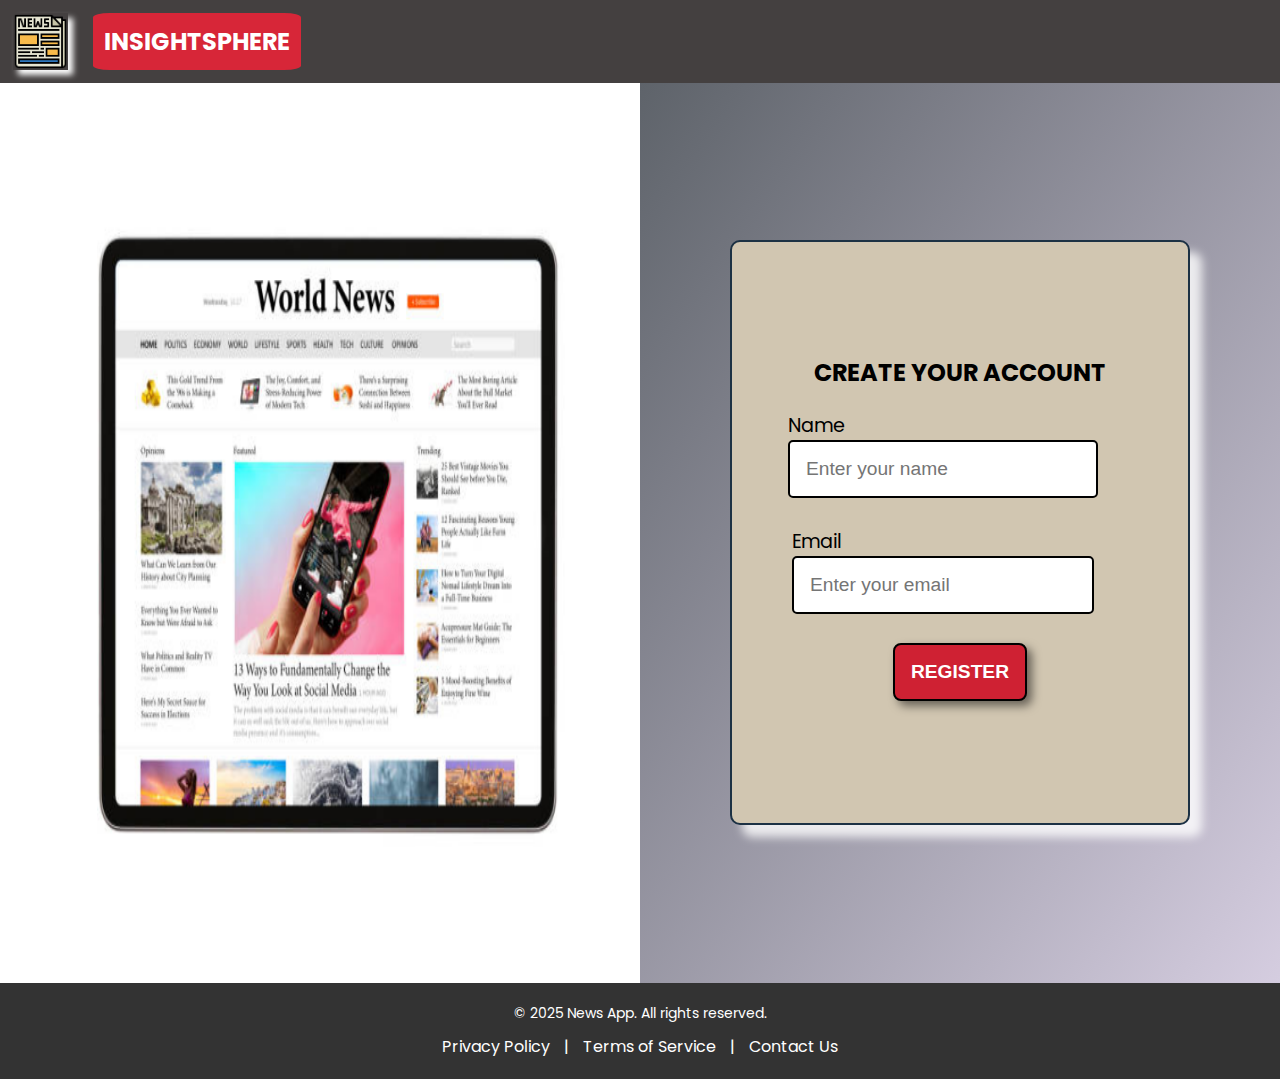
<file: home.html>
<!DOCTYPE html>
<html lang="en">
<head>
    <meta charset="UTF-8">
    <meta http-equiv="X-UA-Compatible" content="IE=edge">
    <meta name="viewport" content="width=device-width, initial-scale=1.0">
    <title>News App - Registration</title>
    <link rel="stylesheet" href="home.css">
</head>
<body>
    
    <nav class="navbar">
      <div class="leftnav">
         <img src="newspaper_2540874.png" alt="company logo">
         <H2 class="insite">INSIGHTSPHERE</H2>
      </div>

      

    </nav>

    <div class="container">
        <div class="left-half">
            <img src="mainimg.png" alt="Image" class="img-responsive" id="leftimg">
        </div>

        <div class="right-half">
            <div class="registration-container">
                <h2>CREATE YOUR ACCOUNT</h2>
                <div>
                    <label for="name">Name</label>
                    <input type="text" id="name" placeholder="Enter your name">
                </div>
                <div>
                    <label for="email">Email</label>
                    <input type="email" id="email" placeholder="Enter your email">
                </div>
                <button id="register-btn">REGISTER</button>
            </div>

            <div class="preferences-container" style="display: none;">
                <h2 class="sp">SELECT  PREFERENCES</h2>
                <div id="preferences-form">
                    <form>
                        <div class="form-group">
                            <div class="preference-item card">
                                <input type="checkbox" id="tech" value="Technology">
                                <label for="tech">
                                    <img src="technology.png" alt="Technology" class="category-img">
                                    Technology
                                </label>
                            </div>

                            <div class="preference-item card">
                                <input type="checkbox" id="sports" value="Sports">
                                <label for="sports">
                                    <img src="sports.png" alt="Sports" class="category-img">
                                    Sports
                                </label>
                            </div>

                            <div class="preference-item card">
                                <input type="checkbox" id="business" value="Business">
                                <label for="business">
                                    <img src="bussines.png" alt="Business" class="category-img">
                                    Business
                                </label>
                            </div>

                            <div class="preference-item card">
                                <input type="checkbox" id="entertainment" value="Entertainment">
                                <label for="entertainment">
                                    <img src="entertainment .png" alt="Entertainment" class="category-img">
                                    Entertainment
                                </label>
                            </div>

                            <div class="preference-item card">
                                <input type="checkbox" id="politics" value="Politics">
                                <label for="politics">
                                    <img src="politic.png" alt="Politics" class="category-img">
                                    Politics
                                </label>
                            </div>

                            <div class="preference-item card">
                                <input type="checkbox" id="health" value="Health">
                                <label for="health">
                                    <img src="health.png" alt="Health" class="category-img">
                                    Health
                                </label>
                            </div>

                            <div class="preference-item card">
                                <input type="checkbox" id="science" value="Science">
                                <label for="science">
                                    <img src="science.png" alt="Science" class="category-img">
                                    Science
                                </label>
                            </div>

                            <div class="preference-item card">
                                <input type="checkbox" id="travel" value="Travel">
                                <label for="travel">
                                    <img src="travel.png" alt="Travel" class="category-img">
                                    Travel
                                </label>
                            </div>
                        </div>

                        <div class="btnprefer">
                            <button type="button" id="save-preferences-btn">Save Preferences</button>
                        </div>
                    </form>
                </div>
            </div>
        </div>
    </div>

    <footer class="footer">
        <div class="footer-content">
            <p>&copy; 2025 News App. All rights reserved.</p>
            <div class="footer-links">
                <a href="#">Privacy Policy</a> |
                <a href="#">Terms of Service</a> |
                <a href="#">Contact Us</a>
            </div>
        </div>
    </footer>

    <script src="home.js"></script>
</body>
</html>
</file>
<file: home.css>
@import url("https://fonts.googleapis.com/css2?family=Poppins:wght@500&family=Roboto:wght@500&display=swap");
* {
    margin: 0;
    padding: 0;
    box-sizing: border-box;
}

body {
    font-family: "Poppins", sans-serif;
    margin: 0;
    padding: 0;
    width: 100%;
    box-sizing: border-box;
}

.navbar {
    background-color: #2A2A2A;
    padding: 0.8rem;
    color: white;
    position: sticky;
    display: flex;
    justify-content: space-between;
    align-items: center;
    gap: 15px;
    font-size: larger;
}

.leftnav{

    display: flex;
    gap: 15px;
}

#themeToggle{

    background-color: transparent;
    border: none;

}

nav:hover {
    background-color: #444040;
}

img {
    width: 55px;
    height: auto;
    box-shadow: 5px 5px 6px rgb(255, 255, 255);
}

.container {
    display: flex;
    height: 100vh;
}

.left-half {
    width: 50%;
    display: flex;
    justify-content: center;
    align-items: center;
    background-color: white;
}

.left-half img {
    width: 80%;
    max-width: 600px;
    height: 70%;
}

.insite {
    background-color: #D72638;
    display: flex;
    align-items: center;
    padding: 11px;
    color: white;
    font-size: 24px;
    margin-left: 10px;
    border-radius: 8%;
}

.insite:hover {
    background-color: #FFC107;
    color: #000;
}

.right-half {
    width: 50%;
    padding: 2rem;
    background: linear-gradient(to bottom right, #5e636a, #d5cde0);
    display: flex;
    flex-direction: column;
    justify-content: center;
    align-items: flex-start;
}

.registration-container {
    background-color: #D1C6B1;
    width: 80%;
    height: 70%;
    margin: auto;
    display: flex;
    justify-content: center;
    flex-direction: column;
    align-items: center;
    gap: 5px;
    border: 2px solid #1c3144;
    box-shadow: 12px 12px 10px rgba(255, 255, 255, 0.8);
    border-radius: 10px;
    transition: transform 0.3s ease, box-shadow 0.3s ease;
}

.registration-container:hover {
    box-shadow: 16px 16px 20px rgba(0, 0, 0, 0.6);
    transform: scale(1.02); /* Reduced scaling */
}

.registration-container h2 {
    text-align: center;
    margin-bottom: 1rem;
}

.registration-container div {
    margin-bottom: 1rem;
}

.registration-container label {
    margin-bottom: 0.5rem;
    font-size: larger;
}

.registration-container input {
    width: 90%;
    padding: 1rem;
    margin-bottom: 0.5rem;
    border: 2.5px solid #000000;
    border-radius: 5px;
    font-size: larger;
}

button {
    padding: 1rem;
    background: #cf2133;
    color: rgb(255, 255, 255);
    border: none;
    border-radius: 8px;
    cursor: pointer;
    margin-bottom: 10px;
    font-size: larger;
    font-weight: bold;
    border: 2px solid black;
    box-shadow: 5px 5px 10px rgba(0, 0, 0, 0.5);
}

button:hover {
    background-color: #FFC107;
    box-shadow: 8px 8px 15px rgba(0, 0, 0, 0.6);
    color: #000;
}

.preferences-container {
    margin-top: 0.5rem;
    display: flex;
    justify-content: center;
    align-items: center;
    border: 2px solid #1c3144;
    background-color: #D1C6B1;
    box-shadow: 12px 12px 10px rgb(255, 255, 255);
    border-radius: 10px;
    transition: transform 0.3s ease, box-shadow 0.3s ease;
}

.preferences-container:hover {
    box-shadow: 16px 16px 20px rgba(0, 0, 0, 0.6);
    transform: scale(1.02); 
}

.sp {
    text-align: center;
    margin-top: 10px;
}

.preference-card {
    margin-bottom: 1rem;
}

#preferences-form {
    margin-top: 2rem;
    display: flex;
    justify-content: center;
    align-items: center;
}

#preferences-form .form-group {
    margin-bottom: 1.5rem;
}

#preferences-form .form-group div {
    margin-bottom: 1rem;
}

.preference-item {
    display: flex;
    align-items: center;
    margin-bottom: 1rem;
}

.preference-item label {
    margin-right: 10px;
    font-weight: bold;
}

.category-img {
    width: 40px;
    height: auto;
    margin-left: 10px;
}

.form-group {
    display: flex;
    justify-content: center;
    flex-wrap: wrap;
    gap: 10px;
}

.btnprefer {
    display: flex;
    justify-content: center;
    align-items: center;
}

.preference-item.card {
    background-color: #F8F8F8;
    border: 2.5px solid #000000;
    padding: 15px;
    width: 135px;
    text-align: center;
    border-radius: 8px;
    transition: box-shadow 0.3s;
    cursor: pointer;
    display: flex;
    flex-direction: column;
    align-items: center;
    object-fit: cover;
    background-size: cover;
    color: black;
    box-shadow: 8px 8px 10px rgba(0, 0, 0, 0.5);
}

.preference-item.card:hover {
    box-shadow: 12px 12px 10px rgba(0, 0, 0, 0.5);
    background-color: #eea0a0;
}

.preference-item label {
    font-weight: bold;
}

.category-img {
    width: 100px;
    height: 90px;
    border-radius: 5px;
    object-fit: cover;
    box-shadow: 6px 5px 8px #050505;
    border: 1.5px solid black;
}

.preference-item.card input[type="checkbox"] {
    display: none;
}

.preference-item.card input[type="checkbox"]:checked + label {
    font-weight: bold;
}

.preference-item.card input[type="checkbox"]:checked {
    background-color: #908081;
}

.preference-item.card.selected {
    background-color: #ed5757;
    border-color: #000000;
}

.footer {
    background-color: #333;
    color: #fff;
    padding: 20px;
    text-align: center;
    position: fixed;
    bottom: 0;
    width: 100%;
    position: relative;
}

.footer:hover {
    background-color: #444040;
}

.footer-content {
    max-width: 1200px;
    margin: 0 auto;
}

.footer p {
    margin: 0;
    font-size: 14px;
}

.footer-links {
    margin-top: 10px;
}

.footer-links a {
    color: #fff;
    text-decoration: none;
    margin: 0 10px;
}

.footer-links a:hover {
    text-decoration: underline;
}

#main-content {
    transition: opacity 0.5s ease;
}

#footer-content {
    visibility: hidden;
    opacity: 0;
    transition: opacity 0.5s ease, visibility 0s 0.5s;
}

#footer-content.show {
    visibility: visible;
    opacity: 1;
}











@media (max-width: 768px) {
    .container {
        flex-direction: column;
        height: auto;
    }

    .left-half,
    .right-half {
        width: 100%;
        height: auto;
        padding: 1rem;
    }

    .left-half img {
        width: 100%;
        height: auto;
    }

    .registration-container {
        width: 90%;
        height: auto;
    }

    .preferences-container {
        flex-direction: column;
        width: 90%;
        margin: 0 auto;
    }

    .form-group {
        flex-direction: column;
    }

    .preference-item.card {
        width: 100%;
    }
}

@media (max-width: 480px) {
    button {
        font-size: medium;
        padding: 0.8rem;
    }

    .registration-container input {
        font-size: medium;
        padding: 0.8rem;
    }

    .preference-item.card {
        padding: 10px;
    }

    .category-img {
        width: 80px;
        height: 70px;
    }

    .footer {
        font-size: 12px;
        padding: 10px;
    }

    .footer-links a {
        font-size: 12px;
        margin: 0 5px;
    }
}
</file>
